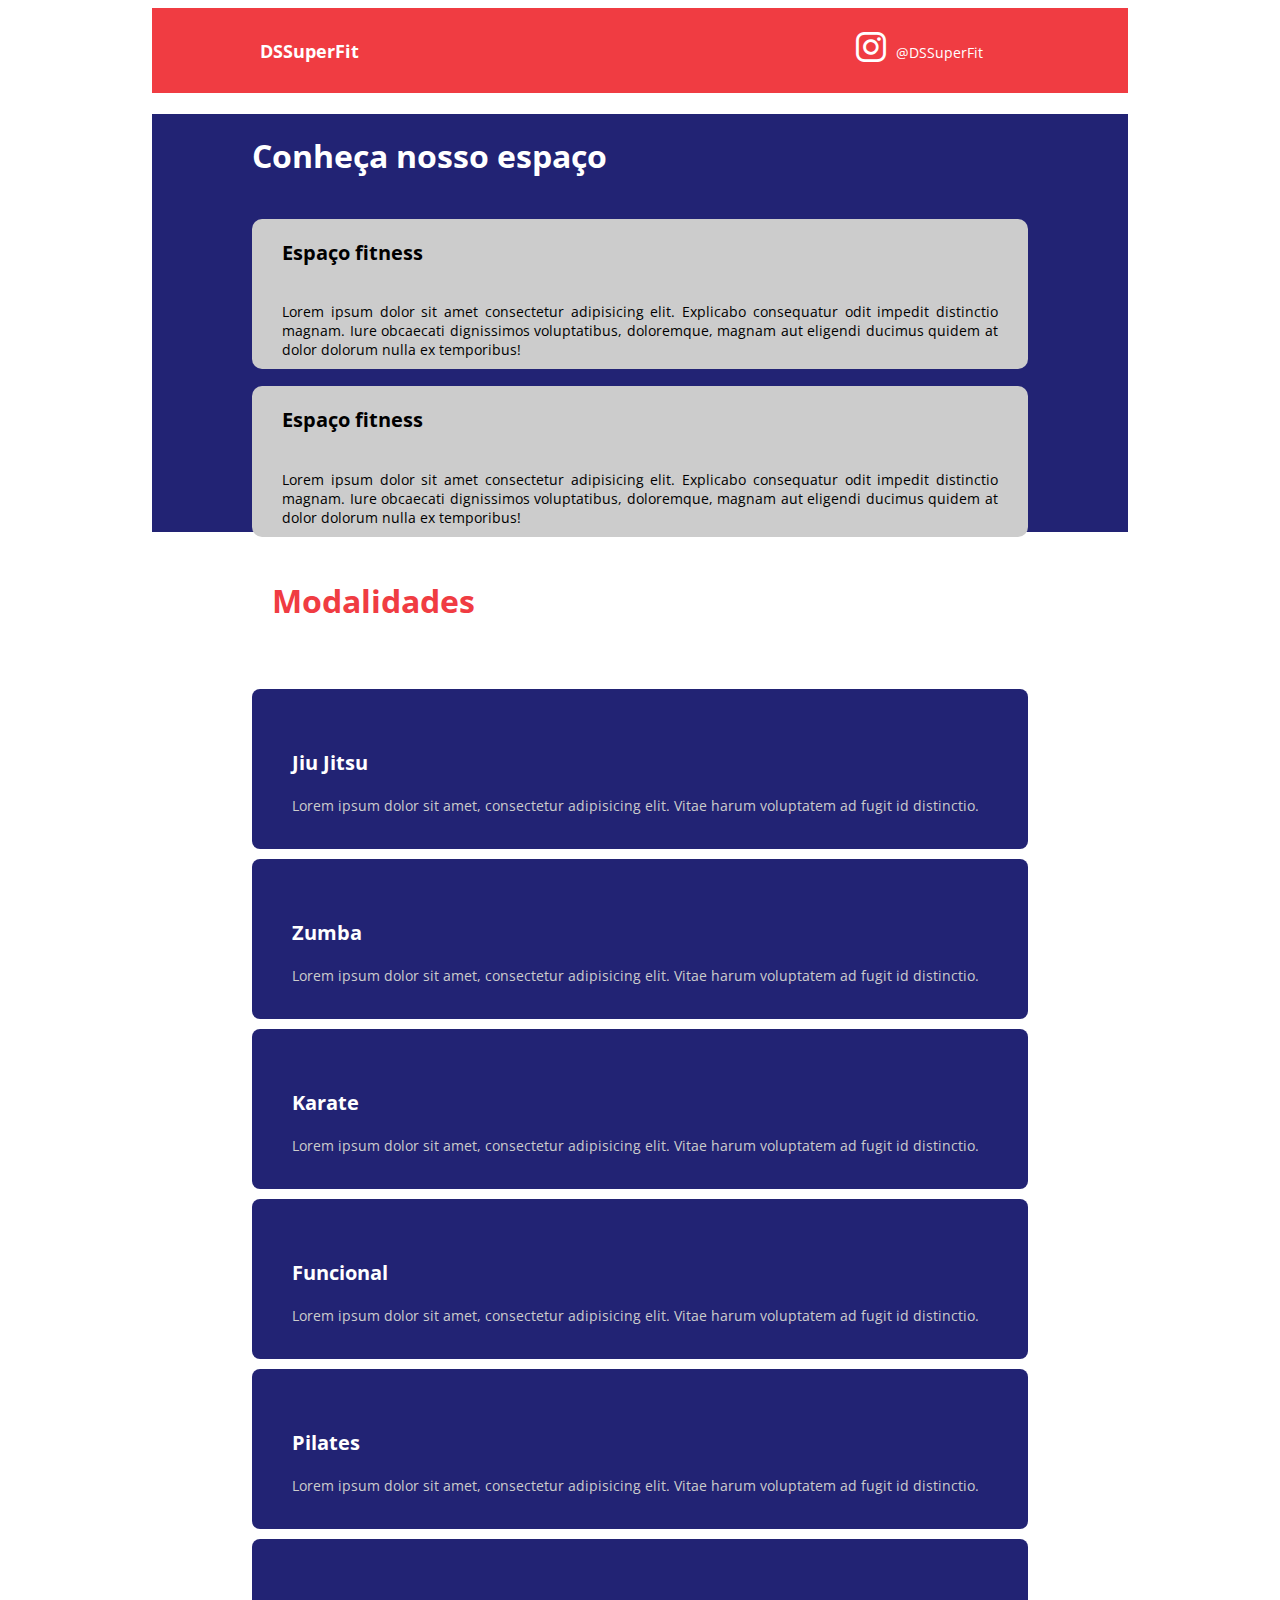
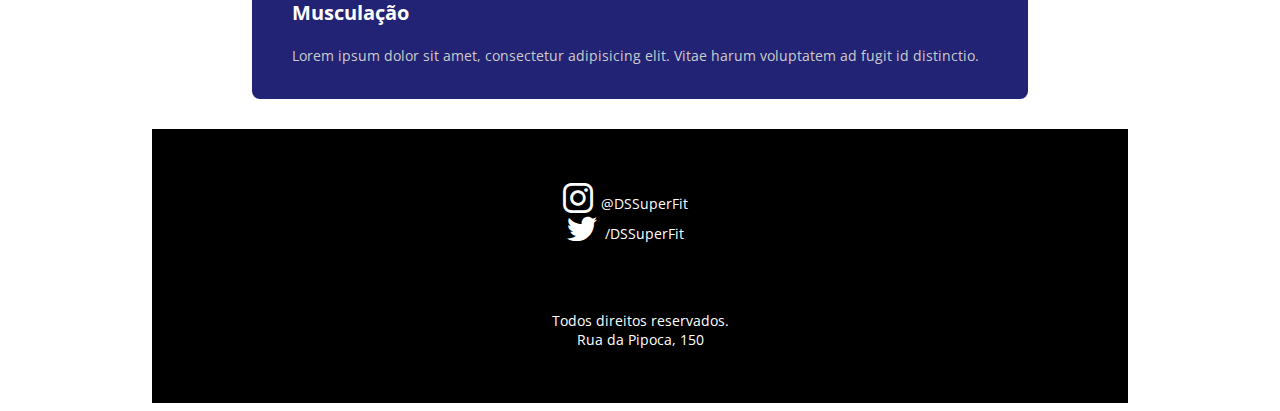
<file: index.html>
<!doctype html>
<html lang="pt">

<head>
    <!-- Required meta tags -->
    <meta charset="utf-8">
    <meta name="viewport" content="width=device-width, initial-scale=1">

    <!-- Bootstrap CSS -->
    <link href="https://cdn.jsdelivr.net/npm/bootstrap@5.1.3/dist/css/bootstrap.min.css" rel="stylesheet"
        integrity="sha384-1BmE4kWBq78iYhFldvKuhfTAU6auU8tT94WrHftjDbrCEXSU1oBoqyl2QvZ6jIW3" crossorigin="anonymous">
    <link rel="stylesheet" href="css/style.css">

    <title>DSSuperFit</title>
</head>

<body>

    <!-- header -->
    <header>

        <nav>
            <p class="title-top">DSSuperFit</p>
            <p class="title-top "><i class="bi bi-instagram"></i><span>@DSSuperFit</span></p>
        </nav>

    </header>
    <!-- header end -->


    <!-- main -->
    <main>
        <!-- espaco -->
        <section class="container-espaco">
            <div class="container-fluid container-banner">

                <h1>Conheça nosso espaço</h1>
                <article class="text-article">
                    <h2>Espaço fitness</h2>
                    <p>Lorem ipsum dolor sit amet consectetur adipisicing elit. Explicabo consequatur odit impedit
                        distinctio magnam. Iure obcaecati dignissimos voluptatibus, doloremque, magnam aut eligendi
                        ducimus quidem at dolor dolorum nulla ex temporibus!</p>
                </article>
                <article class="text-article">
                    <h2>Espaço fitness</h2>
                    <p>Lorem ipsum dolor sit amet consectetur adipisicing elit. Explicabo consequatur odit impedit
                        distinctio magnam. Iure obcaecati dignissimos voluptatibus, doloremque, magnam aut eligendi
                        ducimus quidem at dolor dolorum nulla ex temporibus!</p>
                </article>
            </div>
        </section>
        <!-- espaco end -->
        <!-- modalidade -->
        <section class="container-fluid " id="modalidades">
            <div class="container-modalidades">
                <h2>Modalidades</h2>
                <article class="text-article">
                    <h3>Jiu Jitsu</h3>
                    <p>Lorem ipsum dolor sit amet, consectetur adipisicing elit. Vitae harum voluptatem ad fugit id
                        distinctio.</p>
                </article>
                <article class="text-article">
                    <h3>Zumba</h3>
                    <p>Lorem ipsum dolor sit amet, consectetur adipisicing elit. Vitae harum voluptatem ad fugit id
                        distinctio.</p>
                </article>
                <article class="text-article">
                    <h3>Karate</h3>
                    <p>Lorem ipsum dolor sit amet, consectetur adipisicing elit. Vitae harum voluptatem ad fugit id
                        distinctio.</p>
                </article>
                <article class="text-article">
                    <h3>Funcional</h3>
                    <p>Lorem ipsum dolor sit amet, consectetur adipisicing elit. Vitae harum voluptatem ad fugit id
                        distinctio.</p>
                </article>
                <article class="text-article">
                    <h3>Pilates</h3>
                    <p>Lorem ipsum dolor sit amet, consectetur adipisicing elit. Vitae harum voluptatem ad fugit id
                        distinctio.</p>
                </article>
                <article class="text-article">
                    <h3>Musculação</h3>
                    <p>Lorem ipsum dolor sit amet, consectetur adipisicing elit. Vitae harum voluptatem ad fugit id
                        distinctio.</p>
                </article>
        </section>

        <!-- modalidade end -->

    </main>
    <!-- main end -->
   
        <!-- footer -->
        <footer class="container-fluid">
            <div class="container-footer">
                <div class="row">
                    <div class="col">
                        <p><i class="bi bi-instagram"></i><span>@DSSuperFit</span> <br> <i
                                class="bi bi-twitter"></i><span>/DSSuperFit</span></p>

                        <div class="col-direitos">
                            <p>Todos direitos reservados. <br> Rua da Pipoca, 150</p>

                        </div>

                    </div>


                </div>


        </footer>

        <!-- footer end -->


















        <!-- Optional JavaScript; choose one of the two! -->

        <!-- Option 1: Bootstrap Bundle with Popper -->
        <script src="https://cdn.jsdelivr.net/npm/bootstrap@5.1.3/dist/js/bootstrap.bundle.min.js"
            integrity="sha384-ka7Sk0Gln4gmtz2MlQnikT1wXgYsOg+OMhuP+IlRH9sENBO0LRn5q+8nbTov4+1p"
            crossorigin="anonymous"></script>

        <!-- Option 2: Separate Popper and Bootstrap JS -->
        <!--
    <script src="https://cdn.jsdelivr.net/npm/@popperjs/core@2.10.2/dist/umd/popper.min.js" integrity="sha384-7+zCNj/IqJ95wo16oMtfsKbZ9ccEh31eOz1HGyDuCQ6wgnyJNSYdrPa03rtR1zdB" crossorigin="anonymous"></script>
    <script src="https://cdn.jsdelivr.net/npm/bootstrap@5.1.3/dist/js/bootstrap.min.js" integrity="sha384-QJHtvGhmr9XOIpI6YVutG+2QOK9T+ZnN4kzFN1RtK3zEFEIsxhlmWl5/YESvpZ13" crossorigin="anonymous"></script>
    -->
</body>

</html>
</file>
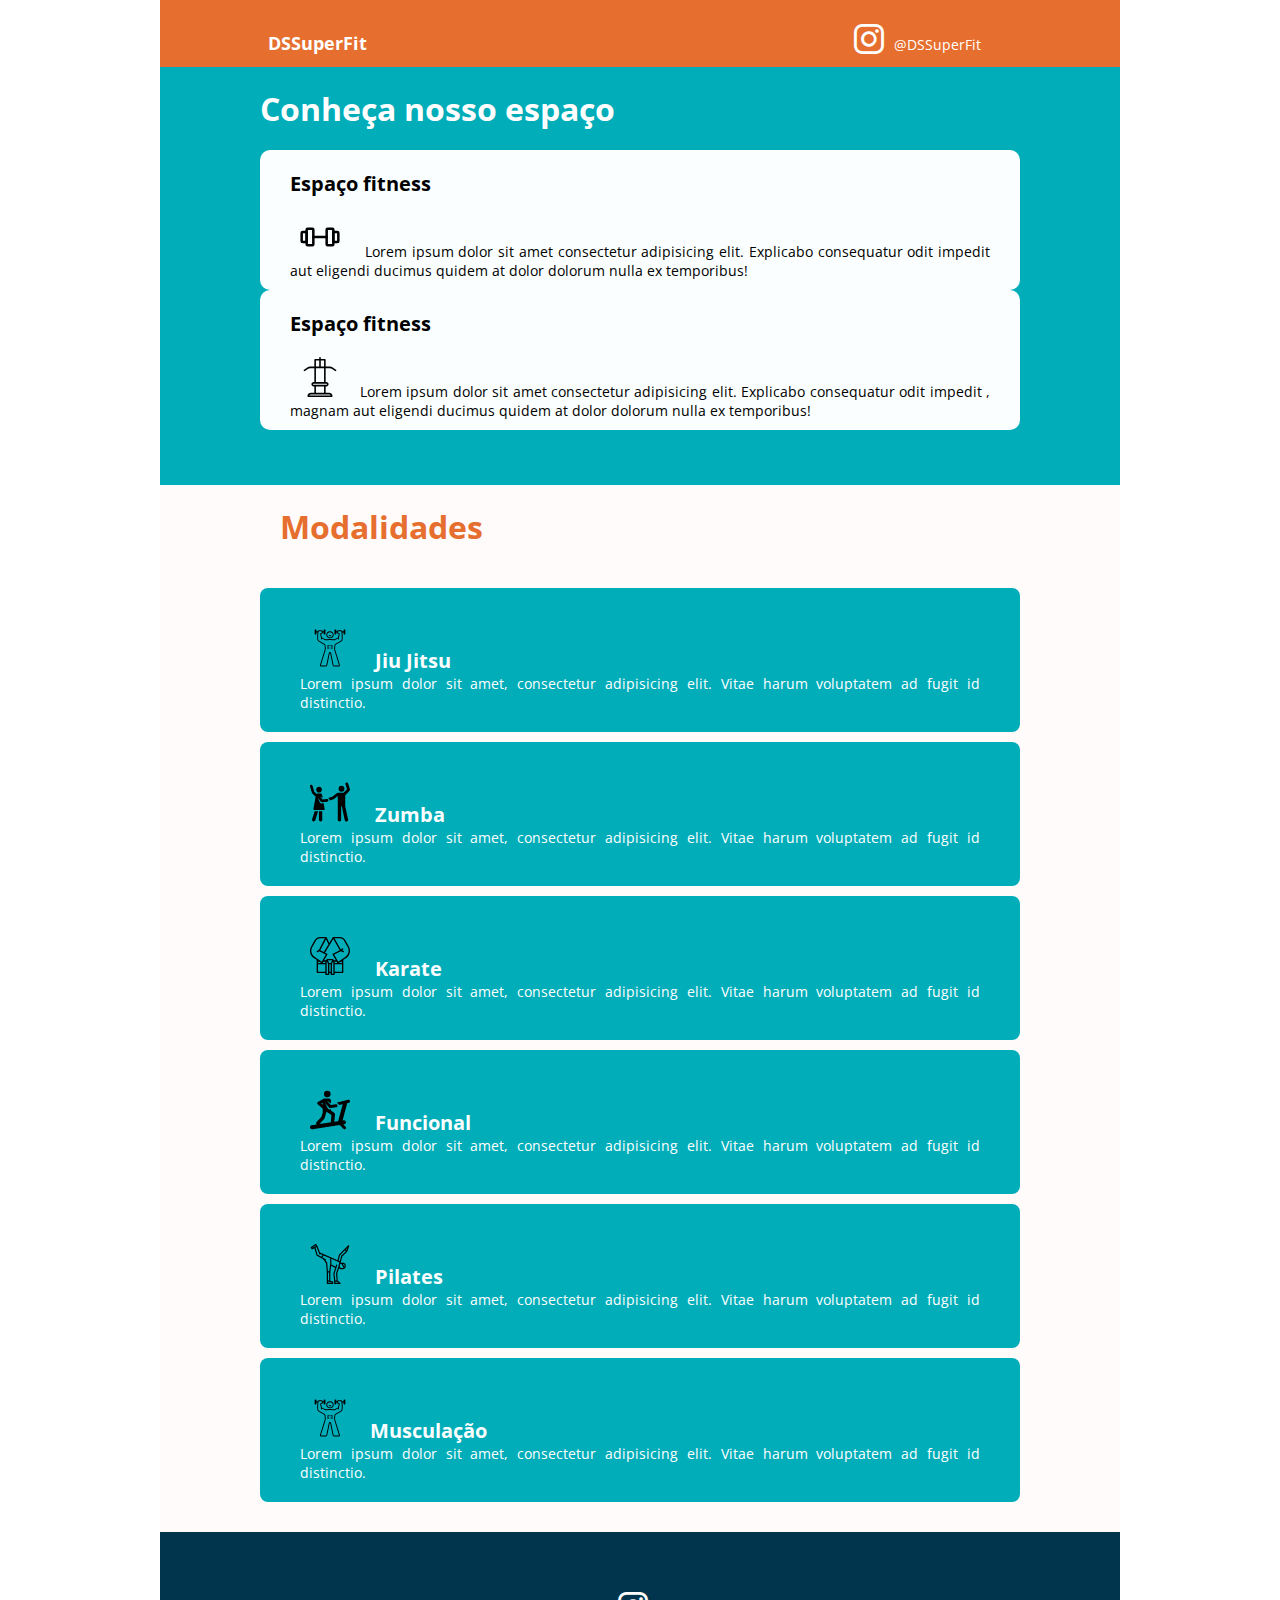
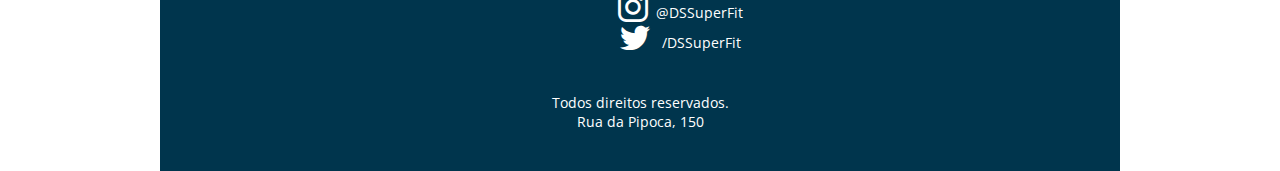
<file: indexCores.html>
<!doctype html>
<html lang="pt">

<head>
    <!-- Required meta tags -->
    <meta charset="utf-8">
    <meta name="viewport" content="width=device-width, initial-scale=1">

    <!-- Bootstrap CSS -->
    <link href="https://cdn.jsdelivr.net/npm/bootstrap@5.1.3/dist/css/bootstrap.min.css" rel="stylesheet"
        integrity="sha384-1BmE4kWBq78iYhFldvKuhfTAU6auU8tT94WrHftjDbrCEXSU1oBoqyl2QvZ6jIW3" crossorigin="anonymous">
    <link rel="stylesheet" href="css/style2.css">

    <title>DSSuperFit</title>
</head>

<body>

    <!-- header -->
    <header>

        <nav>
            <p class="title-top">DSSuperFit</p>
            <p class="title-top "><i class="bi bi-instagram"></i><span>@DSSuperFit</span></p>
        </nav>

    </header>
    <!-- header end -->


    <!-- main -->
    <main>
        <!-- espaco -->
        <section class="container-espaco">
            <div class="container-fluid container-banner">

                <h1>Conheça nosso espaço</h1>
                <article class="text-article">
                    <h2>Espaço fitness</h2>
                    <p><img src="img/gym-svgrepo-com.svg" alt="" class="img-icon"> Lorem ipsum dolor sit amet consectetur adipisicing elit. Explicabo consequatur odit impedit
                         aut eligendi
                        ducimus quidem at dolor dolorum nulla ex temporibus!</p>
                </article>
                <article class="text-article">
                    <h2>Espaço fitness</h2>
                    <p><img src="img/chest-gym-svgrepo-com.svg" alt="" class="img-icon">Lorem ipsum dolor sit amet consectetur adipisicing elit. Explicabo consequatur odit impedit
                         , magnam aut eligendi
                        ducimus quidem at dolor dolorum nulla ex temporibus!</p>
                </article>
            </div>
        </section>
        <!-- espaco end -->
        <!-- modalidade -->
        <section class="container-fluid " id="modalidades">
            <div class="container-modalidades">
                <h2>Modalidades</h2>
                <article class="text-article">
                    <h3> <span><img src="img/healthy-exercise-strength-workout-muscular-lifting-bodybuilding-svgrepo-com.svg" alt="" class="img-icon"></span> Jiu Jitsu</h3>
                    <p> Lorem ipsum dolor sit amet, consectetur adipisicing elit. Vitae harum voluptatem ad fugit id
                        distinctio.</p>
                </article>
                <article class="text-article">
                    <h3> <span><img src="img/dancing-svgrepo-com.svg" alt="" class="img-icon"></span> Zumba</h3>
                    <p> Lorem ipsum dolor sit amet, consectetur adipisicing elit. Vitae harum voluptatem ad fugit id
                        distinctio.</p>
                </article>
                <article class="text-article">
                    <h3> <span><img src="img/karate-svgrepo-com.svg" alt="" class="img-icon"></span> Karate</h3>
                    <p>Lorem ipsum dolor sit amet, consectetur adipisicing elit. Vitae harum voluptatem ad fugit id
                        distinctio.</p>
                </article>
                <article class="text-article">
                    <h3> <span><img src="img/running-svgrepo-com.svg" alt="" class="img-icon"></span> Funcional</h3>
                    <p>Lorem ipsum dolor sit amet, consectetur adipisicing elit. Vitae harum voluptatem ad fugit id
                        distinctio.</p>
                </article>
                <article class="text-article">
                    <h3> <span><img src="img/pilates-yoga-svgrepo-com.svg" alt="" class="img-icon"></span> Pilates</h3>
                    <p>Lorem ipsum dolor sit amet, consectetur adipisicing elit. Vitae harum voluptatem ad fugit id
                        distinctio.</p>
                </article>
                <article class="text-article">
                    <h3> <span><img src="img/healthy-exercise-strength-workout-muscular-lifting-bodybuilding-svgrepo-com.svg" alt="" class="img-icon"></span>Musculação</h3>
                    <p>Lorem ipsum dolor sit amet, consectetur adipisicing elit. Vitae harum voluptatem ad fugit id
                        distinctio.</p>
                </article>
        </section>

        <!-- modalidade end -->

    </main>
    <!-- main end -->
   
        <!-- footer -->
        <footer class="container-fluid">
            <div class="container-footer">
                <div class="row">
                    <div class="col">
                        <p><i class="bi bi-instagram"></i><span>@DSSuperFit</span> <br> <i
                                class="bi bi-twitter"></i><span>/DSSuperFit</span></p>

                        <div class="col-direitos">
                            <p>Todos direitos reservados. <br> Rua da Pipoca, 150</p>

                        </div>

                    </div>


                </div>


        </footer>

        <!-- footer end -->


















        <!-- Optional JavaScript; choose one of the two! -->

        <!-- Option 1: Bootstrap Bundle with Popper -->
        <script src="https://cdn.jsdelivr.net/npm/bootstrap@5.1.3/dist/js/bootstrap.bundle.min.js"
            integrity="sha384-ka7Sk0Gln4gmtz2MlQnikT1wXgYsOg+OMhuP+IlRH9sENBO0LRn5q+8nbTov4+1p"
            crossorigin="anonymous"></script>

        <!-- Option 2: Separate Popper and Bootstrap JS -->
        <!--
    <script src="https://cdn.jsdelivr.net/npm/@popperjs/core@2.10.2/dist/umd/popper.min.js" integrity="sha384-7+zCNj/IqJ95wo16oMtfsKbZ9ccEh31eOz1HGyDuCQ6wgnyJNSYdrPa03rtR1zdB" crossorigin="anonymous"></script>
    <script src="https://cdn.jsdelivr.net/npm/bootstrap@5.1.3/dist/js/bootstrap.min.js" integrity="sha384-QJHtvGhmr9XOIpI6YVutG+2QOK9T+ZnN4kzFN1RtK3zEFEIsxhlmWl5/YESvpZ13" crossorigin="anonymous"></script>
    -->
</body>

</html>
</file>
<file: css/style.css>
@import url("https://fonts.googleapis.com/css2?family=Open+Sans:ital,wght@0,300;0,400;0,500;0,600;0,700;0,800;1,300;1,400;1,500;1,600;1,700;1,800&display=swap");
@import url("https://cdn.jsdelivr.net/npm/bootstrap-icons@1.8.1/font/bootstrap-icons.css");
:root{
    --main-color: #222374;
    --red-color: #F03C42;
    --white-color:#fff;
    --gray-color:#CCC;
    --black-color: #000;

}
*{
    font-family: 'Open Sans', sans-serif;

  
   box-sizing: border-box;
    
}
/* nav */
nav{
    max-width: 976px;
    margin: 0 auto;
    
    width: 100%;
    background:  var(--red-color);
    padding: 8px;
    
}

nav .title-top{
    color: var(--white-color);
    margin-left: 100px;
    margin-top: 10px;
    font-size: 18px;
    line-height: 24,51px;    
    font-weight: 700;
font-style: normal;
    display: inline-block;

}

span {
    font-size: 14px;
    line-height: 19,07px;
    font-style: normal;
    font-weight: 400;
    margin-right: 130px;
}
nav .bi-instagram{
    font-size: 30px;
     margin-right: 10px;
    color: var(--white-color);
    margin-left:393px;
}

 
/* espaco */
section .container-banner{
    background:var(--main-color);
width: 100%;
height: 418px;
max-width: 976px;
margin: 0 auto; 
padding-bottom: 10px;

}

.text-article{
    border-radius: 10px;
    background: var(--gray-color);
    margin-left: 100px; 
    margin-right: 100px;
    
}
.container-banner h1{
    color: var(--white-color);
    text-align: left;
    padding-top: 20px;
    padding-bottom: 20px;
    font-size: 32px;
    font-weight: 700;
   padding-left: 100px;
   
}
.text-article h2{
    color: var(--black-color);
    text-align: left;
    padding: 20px;
    font-size: 20px;
    font-weight: 700;
    margin-left: 10px;
    margin-right: 10px;
    font-style: normal;
    line-height: 27,24px;

}
.text-article p{
    color: var(--black-color);
    text-align: justify;
    padding-left: 30px;
    font-size: 14px;
    font-weight: 400;
    padding-right: 30px;
    padding-bottom: 10px;
    font-style: normal;
list-style: 19,07px;   
}
/* modalidades */
#modalidades{
    background: var(--white-color);
    padding-bottom: 20px;
}
h2{
  color: var(--red-color);
  font-weight: 700;
  font-style: normal;  
  font-size: 32px;
  line-height: 43,58px;
  margin-left: 100px;
  padding: 20px;
  padding-bottom: 40px;
}
#modalidades .text-article{
    background:var(--main-color);
    border-radius: 8px;
    margin-left: 100px;
    margin-right: 100px;
    padding: 10px;
    margin-bottom: 10px;
}
 h3{
  font-size: 20px;
  font-weight: 700;
  line-height: 27,24px;  
  color: var(--white-color);
  padding-left: 30px;
  padding-top: 30px;
}
#modalidades p{
    color: var(--gray-color);
    font-size: 14px;
    padding-left: 30px;
}
.container-modalidades{
    max-width: 976px;
    margin: 0 auto;
}
/* footer */
.container-footer{
    background: var(--black-color);
     max-width: 976px;
     margin: 0 auto;    
     text-align: center;
     padding: 40px;
     padding-bottom:40px;
     color: var(--white-color);
     font-size: 14px;
     line-height: 19px;
     font-style: normal;
 }
 .container-footer .row{
     text-align: center;
     
 }
 .container-footer .bi-instagram{
     font-size: 30px;
     margin-right: 8px;
     margin-left: 100px;
    
 }
 .container-footer .bi-twitter{
font-size: 30px;
margin-right: 8px;
margin-left: 100px;
padding-bottom: 20px;
 }
.col-direitos{

   padding-top: 40px;
   
 }
</file>
<file: css/style2.css>
@import url("https://fonts.googleapis.com/css2?family=Open+Sans:ital,wght@0,300;0,400;0,500;0,600;0,700;0,800;1,300;1,400;1,500;1,600;1,700;1,800&display=swap");
@import url("https://cdn.jsdelivr.net/npm/bootstrap-icons@1.8.1/font/bootstrap-icons.css");
:root{
    --main-color: #00adb9;
    --red-color: #e66e2e;
    --white-color:#fff;
    --gray-color:#fafefe;
    --black-color: #000;
    --whiteB-color:#2ab7ca;
    --gelo-color:#fbfefb;
    --marinho-color:#00354d;
    --zuzinho_color:#c6e7e7;
}
*{
    font-family: 'Open Sans', sans-serif;
padding: 0;
  margin:0 ;
   box-sizing: border-box;
    
}
/* nav */
nav{
    max-width: 960px;
    margin: 0 auto;
    
    width: 100%;
    background:  var(--red-color);
    padding: 8px;
    
}

nav .title-top{
    color: var(--white-color);
    margin-left: 100px;
    margin-top: 10px;
    font-size: 18px;
    line-height: 24,51px;    
    font-weight: 700;
font-style: normal;
    display: inline-block;

}

span {
    font-size: 14px;
    line-height: 19,07px;
    font-style: normal;
    font-weight: 400;
   
}
nav .bi-instagram{
    font-size: 30px;
     margin-right: 10px;
    color: var(--white-color);
    margin-left:383px;
}

 
/* espaco */
section .container-banner{
    background:var(--main-color);
width: 100%;
height: 418px;
max-width: 960px;
margin: 0 auto; 
padding-bottom: 10px;

}

.text-article{
    border-radius: 10px;
    background: var(--gray-color);
    margin-left: 100px; 
    margin-right: 100px;
    
}
.container-banner h1{
    color: var(--white-color);
    text-align: left;
    padding-top: 20px;
    padding-bottom: 20px;
    font-size: 32px;
    font-weight: 700;
   padding-left: 100px;
   
}
.text-article h2{
    color: var(--black-color);
    text-align: left;
    padding: 20px;
    font-size: 20px;
    font-weight: 700;
    margin-left: 10px;
    margin-right: 10px;
    font-style: normal;
    line-height: 27,24px;

}
.text-article p{
    color: var(--black-color);
    text-align: justify;
    padding-left: 30px;
    font-size: 14px;
    font-weight: 400;
    padding-right: 30px;
    padding-bottom: 10px;
    font-style: normal;
list-style: 19,07px;   
}
/* modalidades */
.container-modalidades{
    background: rgb(255, 251, 251);
    padding-bottom: 20px;
}
h2{
  color: var(--red-color);
  font-weight: 700;
  font-style: normal;  
  font-size: 32px;
  line-height: 43,58px;
  margin-left: 100px;
  padding: 20px;
  padding-bottom: 40px;
}
#modalidades .text-article{
    background: var(--main-color);
    border-radius: 8px;
    
    margin-left: 100px;
    margin-right: 100px;
    padding: 10px;
    margin-bottom: 10px;
}
 h3{
  font-size: 20px;
  font-weight: 700;
  line-height: 27,24px;  
  color: var(--gray-color);
  padding-left: 30px;
  padding-top: 30px;
}
#modalidades p{
    color: var(--white-color);
    font-size: 14px;
    padding-left: 30px;
}
.container-modalidades{
    max-width: 960px;
    margin: 0 auto;
}
/* image */
.img-icon{
    width: 60px;
    height: 40px;
    margin-right: 10px;
}
/* footer */

   
.container-footer{
    background: var(--marinho-color);

     max-width: 960px;
     margin: 0 auto;    
     padding-top: 60px;
     padding-bottom:40px;
     color: var(--white-color);
     font-size: 14px;
     line-height: 19px;
     font-style: normal;
 }
 .container-footer .row{
     text-align: center;
     
 }
 .container-footer .bi-instagram{
     font-size: 30px;
     margin-right: 8px;
     margin-left: 80px;
    
 }
 .container-footer .bi-twitter{
font-size: 30px;
margin-right: 12px;
margin-left: 80px;

 }
.col-direitos{

   padding-top: 40px;
   
 }
</file>
